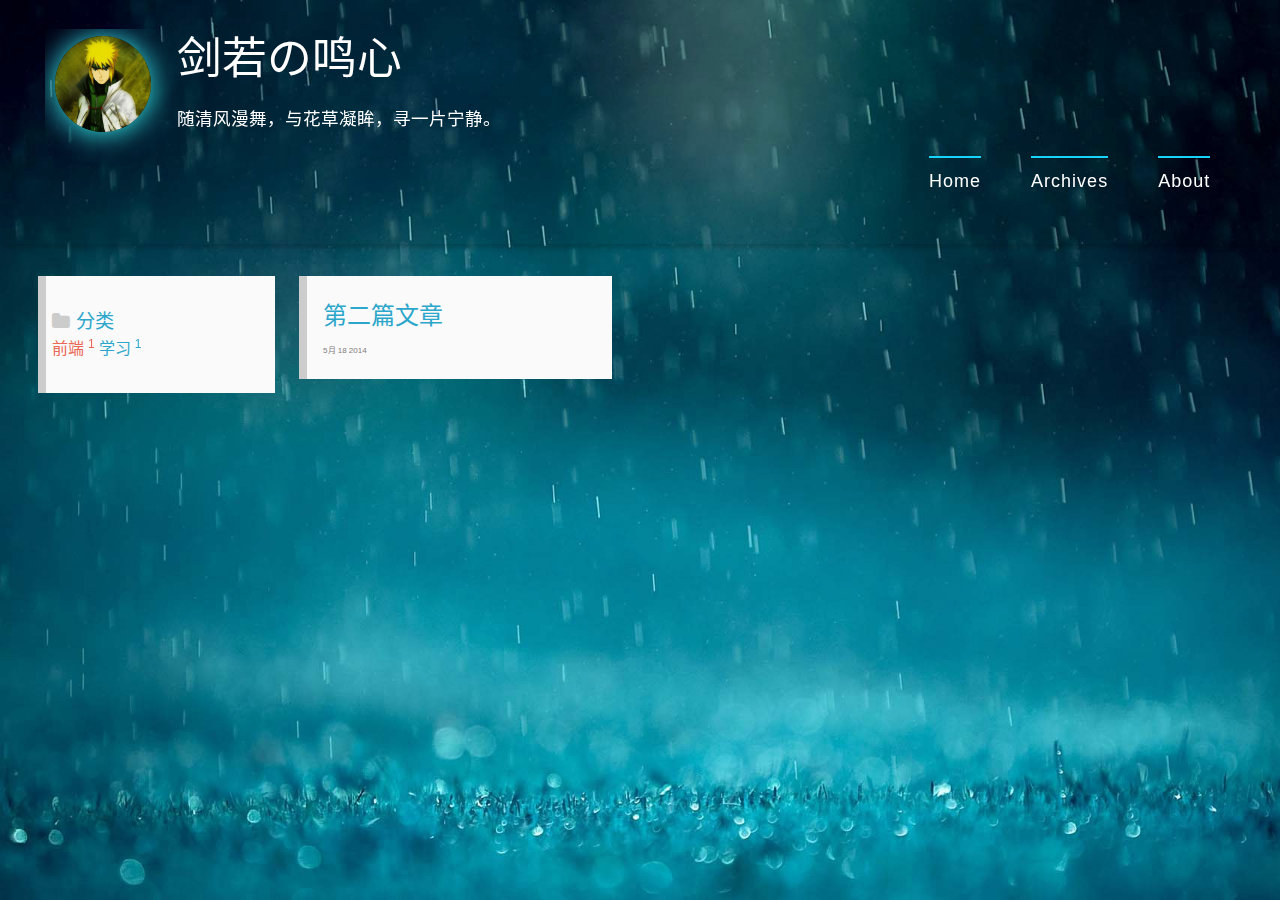
<file: categories/index.html>
<!DOCTYPE HTML>
<html lang="zh-CN">
<head>
  <meta charset="UTF-8">
  
    <title>Category: undefined | 剑若の鸣心</title>
    <meta name="viewport" content="width=device-width, initial-scale=1, maximum-scale=3, minimum-scale=1">
    
    <meta name="author" content="TiFa">
    
    <meta name="description" content="川的博客，积累前端知识，分享个人爱好，摄影，五子棋，火影，健身">
    
    
    
    
    
    <link rel="icon" href="/images/favicon.ico">
    
    
    <link rel="apple-touch-icon" href="/images/favicon.ico">
    <link rel="apple-touch-icon-precomposed" href="/images/favicon.ico">
    
    <link rel="stylesheet" href="/css/style.css" type="text/css">

    <link rel="stylesheet" href="/css/music_player.css" type="text/css">

    
<script>
    var _hmt = _hmt || [];
    (function() {
      var hm = document.createElement("script");
      hm.src = "//hm.baidu.com/hm.js?c03bf3b75ec2a8e83b5c088e95de2a50";
      var s = document.getElementsByTagName("script")[0]; 
      s.parentNode.insertBefore(hm, s);
    })();
</script>


</head>

    <body>
      <div class="bg-wrap"></div>
      <header>
        <div>
		
			<div id="imglogo">
				<a href="/"><img src="/img/naruto-four.png" alt="剑若の鸣心" /></a>
				<i class="light"></i>
			</div>
			
			<div id="textlogo">
				<h1 class="site-name"><a href="/" title="剑若の鸣心">剑若の鸣心</a></h1>
				<h2 class="blog-motto">随清风漫舞，与花草凝眸，寻一片宁静。</h2>
			</div>
			<div class="navbar"><a class="navbutton navmobile" href="#" title="菜单">
			</a></div>
			<nav class="animated">
				<ul>
					<ul>
					 
						<li class="cl-effect"><a href="/" data-hover="Home">Home</a></li>
					
						<li class="cl-effect"><a href="/archives" data-hover="Archives">Archives</a></li>
					
						<li class="cl-effect"><a href="/about" data-hover="About">About</a></li>
					
					<li>
					
					<!-- <form class="search" action="//google.com/search" method="get" accept-charset="utf-8">
						<label>Search</label>
						<input type="text" id="search" name="q" autocomplete="off" maxlength="20" placeholder="搜索" />
						<input type="hidden" name="q" value="site:tifa.me">
					</form> -->
					
					</li>
				</ul>
			</nav>			
</div>


      </header>
      <div id="container">
          
<div class="archive-title" >
<h2 class="category-icon">分类</h2>

<a data-src="/categories/前端/" href="#前端" title="前端">前端<sup>1</sup></a>

<a data-src="/categories/学习/" href="#学习" title="学习">学习<sup>1</sup></a>

</div>
<div id="main" class="archive-part">
<div class="all-list-box"></div>
</div>


      </div>
      <script src="/js/jquery-2.1.0.min.js"></script>
<script src="/js/music_plugin.js"></script>
<script src="/js/music_list.js"></script>
<script type="text/javascript">
$(document).ready(function(){ 
  $('.navbar').click(function(){
    $('header nav').toggleClass('shownav');
  });
  var myWidth = 0;
  function getSize(){
    if( typeof( window.innerWidth ) == 'number' ) {
      myWidth = window.innerWidth;
    } else if( document.documentElement && document.documentElement.clientWidth) {
      myWidth = document.documentElement.clientWidth;
    };
  };
  var m = $('#main'),
      a = $('#asidepart'),
      c = $('.closeaside'),
      o = $('.openaside');
  $(window).resize(function(){
    getSize(); 
    if (myWidth >= 1024) {
      $('header nav').removeClass('shownav');
    }else
    {
      m.removeClass('moveMain');
      a.css('display', 'block').removeClass('fadeOut');
      o.css('display', 'none');
        
    }
  });
  c.click(function(){
    a.addClass('fadeOut').css('display', 'none');
    o.css('display', 'block').addClass('fadeIn');
    m.addClass('moveMain');
  });
  o.click(function(){
    o.css('display', 'none').removeClass('beforeFadeIn');
    a.css('display', 'block').removeClass('fadeOut').addClass('fadeIn');      
    m.removeClass('moveMain');
  });
  $(window).scroll(function(){
    o.css("top",Math.max(80,260-$(this).scrollTop()));
  });
});
</script>




<script type="text/javascript">
$(document).ready(function(){ 
  var list    = $('.archive-title a'),
      box     = $('.all-list-box'),
      first   = $('.archive-title a:first-of-type');
      box.load(first.attr('data-src').toString()+' #archive-page');
      first.addClass('current');
  list.each(function(){
    $(this).click(function(){
      var listSrc=$(this).attr('data-src').toString()+' #archive-page';
      box.load(listSrc);
      list.removeClass('current');
      $(this).addClass('current');
     });  
    });
  }); 
</script>




    </body>
   </html>
</file>
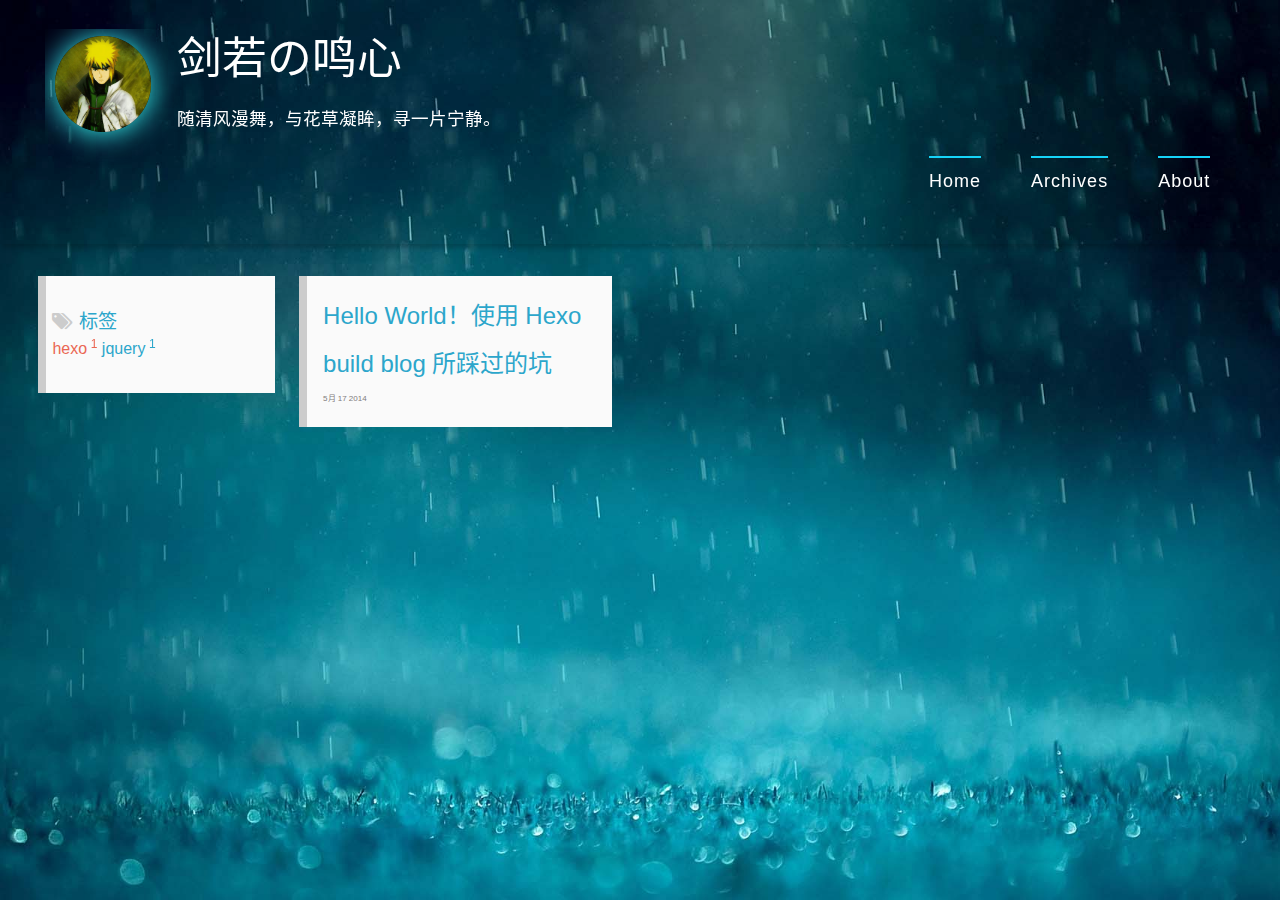
<file: tags/index.html>
<!DOCTYPE HTML>
<html lang="zh-CN">
<head>
  <meta charset="UTF-8">
  
    <title>Tag: undefined | 剑若の鸣心</title>
    <meta name="viewport" content="width=device-width, initial-scale=1, maximum-scale=3, minimum-scale=1">
    
    <meta name="author" content="TiFa">
    
    <meta name="description" content="川的博客，积累前端知识，分享个人爱好，摄影，五子棋，火影，健身">
    
    
    
    
    
    <link rel="icon" href="/images/favicon.ico">
    
    
    <link rel="apple-touch-icon" href="/images/favicon.ico">
    <link rel="apple-touch-icon-precomposed" href="/images/favicon.ico">
    
    <link rel="stylesheet" href="/css/style.css" type="text/css">

    <link rel="stylesheet" href="/css/music_player.css" type="text/css">

    
<script>
    var _hmt = _hmt || [];
    (function() {
      var hm = document.createElement("script");
      hm.src = "//hm.baidu.com/hm.js?c03bf3b75ec2a8e83b5c088e95de2a50";
      var s = document.getElementsByTagName("script")[0]; 
      s.parentNode.insertBefore(hm, s);
    })();
</script>


</head>

    <body>
      <div class="bg-wrap"></div>
      <header>
        <div>
		
			<div id="imglogo">
				<a href="/"><img src="/img/naruto-four.png" alt="剑若の鸣心" /></a>
				<i class="light"></i>
			</div>
			
			<div id="textlogo">
				<h1 class="site-name"><a href="/" title="剑若の鸣心">剑若の鸣心</a></h1>
				<h2 class="blog-motto">随清风漫舞，与花草凝眸，寻一片宁静。</h2>
			</div>
			<div class="navbar"><a class="navbutton navmobile" href="#" title="菜单">
			</a></div>
			<nav class="animated">
				<ul>
					<ul>
					 
						<li class="cl-effect"><a href="/" data-hover="Home">Home</a></li>
					
						<li class="cl-effect"><a href="/archives" data-hover="Archives">Archives</a></li>
					
						<li class="cl-effect"><a href="/about" data-hover="About">About</a></li>
					
					<li>
					
					<!-- <form class="search" action="//google.com/search" method="get" accept-charset="utf-8">
						<label>Search</label>
						<input type="text" id="search" name="q" autocomplete="off" maxlength="20" placeholder="搜索" />
						<input type="hidden" name="q" value="site:tifa.me">
					</form> -->
					
					</li>
				</ul>
			</nav>			
</div>


      </header>
      <div id="container">
          
<div class="archive-title" >
<h2 class="tag-icon">标签</h2>

<a data-src="/tags/hexo/" href="#hexo" title="hexo">hexo<sup>1</sup></a>

<a data-src="/tags/jquery/" href="#jquery" title="jquery">jquery<sup>1</sup></a>

</div>
<div id="main" class="archive-part">
<div class="all-list-box"></div>
</div>




      </div>
      <script src="/js/jquery-2.1.0.min.js"></script>
<script src="/js/music_plugin.js"></script>
<script src="/js/music_list.js"></script>
<script type="text/javascript">
$(document).ready(function(){ 
  $('.navbar').click(function(){
    $('header nav').toggleClass('shownav');
  });
  var myWidth = 0;
  function getSize(){
    if( typeof( window.innerWidth ) == 'number' ) {
      myWidth = window.innerWidth;
    } else if( document.documentElement && document.documentElement.clientWidth) {
      myWidth = document.documentElement.clientWidth;
    };
  };
  var m = $('#main'),
      a = $('#asidepart'),
      c = $('.closeaside'),
      o = $('.openaside');
  $(window).resize(function(){
    getSize(); 
    if (myWidth >= 1024) {
      $('header nav').removeClass('shownav');
    }else
    {
      m.removeClass('moveMain');
      a.css('display', 'block').removeClass('fadeOut');
      o.css('display', 'none');
        
    }
  });
  c.click(function(){
    a.addClass('fadeOut').css('display', 'none');
    o.css('display', 'block').addClass('fadeIn');
    m.addClass('moveMain');
  });
  o.click(function(){
    o.css('display', 'none').removeClass('beforeFadeIn');
    a.css('display', 'block').removeClass('fadeOut').addClass('fadeIn');      
    m.removeClass('moveMain');
  });
  $(window).scroll(function(){
    o.css("top",Math.max(80,260-$(this).scrollTop()));
  });
});
</script>




<script type="text/javascript">
$(document).ready(function(){ 
  var list    = $('.archive-title a'),
      box     = $('.all-list-box'),
      first   = $('.archive-title a:first-of-type');
      box.load(first.attr('data-src').toString()+' #archive-page');
      first.addClass('current');
  list.each(function(){
    $(this).click(function(){
      var listSrc=$(this).attr('data-src').toString()+' #archive-page';
      box.load(listSrc);
      list.removeClass('current');
      $(this).addClass('current');
     });  
    });
  }); 
</script>




    </body>
   </html>
</file>
<file: css/style.css>
html,body,div,span,applet,object,iframe,h1,h2,h3,h4,h5,h6,p,blockquote,pre,a,abbr,acronym,address,big,cite,code,del,dfn,em,img,ins,kbd,q,s,samp,small,strike,strong,sub,sup,tt,var,dl,dt,dd,ol,ul,li,fieldset,form,label,legend,table,caption,tbody,tfoot,thead,tr,th,td{margin:0;padding:0;border:0;outline:0;font-weight:inherit;font-style:inherit;font-family:inherit;font-size:100%;vertical-align:baseline}body{line-height:1;color:#000;background:#fff}ol,ul{list-style:none}table{border-collapse:separate;border-spacing:0;vertical-align:middle}caption,th,td{text-align:left;font-weight:normal;vertical-align:middle}a img{border:none}/* custom Font*/
@font-face{font-family:"covered_by_your_graceregular";font-weight:normal;font-style:normal;src:url("../font/coveredbyyourgrace-webfont.eot");src:url("../font/coveredbyyourgrace-webfont.eot?#iefix") format('embedded-opentype'),url("../font/coveredbyyourgrace-webfont.svg#covered_by_your_graceregular") format('svg'),url("../font/coveredbyyourgrace-webfont.woff") format('woff'),url("../font/coveredbyyourgrace-webfont.ttf") format('truetype')}/* icon Font */
@font-face{font-family:"FontAwesome";font-style:normal;font-weight:normal;src:url("../font/fontawesome-webfont.eot?v=#4.0.3");src:url("../font/fontawesome-webfont.eot?#iefix&v=#4.0.3") format("embedded-opentype"),url("../font/fontawesome-webfont.woff?v=#4.0.3") format("woff"),url("../font/fontawesome-webfont.ttf?v=#4.0.3") format("truetype"),url("../font/fontawesome-webfont.svg#fontawesomeregular?v=#4.0.3") format("svg")}/* Public style */
*{-webkit-margin-before:0;-webkit-margin-after:0}.bg-wrap{position:fixed;top:0;left:0;height:100%;width:100%;z-index:-5;background-position:center 0;background-repeat:no-repeat;background-attachment:fixed;background:#00677a url("../img/rain.jpg") 0% 0% no-repeat;-webkit-background-size:cover;-moz-background-size:cover;background-size:cover}body{font-family:"Helvetica Neue","Helvetica","Microsoft YaHei","WenQuanYi Micro Hei",Arial,sans-serif;font-size:100%;color:#817c7c;line-height:1.5}small{font-size:80%}sub,sup{font-size:75%;line-height:0;position:relative;vertical-align:baseline}sup{top:-.5em;padding-left:.3em}sub{bottom:-.25em}a{text-decoration:none;color:#817c7c;}a:hover,a:focus{outline:0;text-decoration:none;-webkit-transition:color 0.25s, background 0.5s;-moz-transition:color 0.25s, background 0.5s;-o-transition:color 0.25s, background 0.5s;-ms-transition:color 0.25s, background 0.5s;transition:color 0.25s, background 0.5s}a:hover:before{-webkit-transition:color 0.25s, background 0.5s;-moz-transition:color 0.25s, background 0.5s;-o-transition:color 0.25s, background 0.5s;-ms-transition:color 0.25s, background 0.5s;transition:color 0.25s, background 0.5s}input:focus{outline:none}input,button{margin:0;padding:0;}input::-moz-focus-inner,button::-moz-focus-inner{border:0;padding:0}h1{font-size:1.5em}.fa{display:inline-block;font-family:FontAwesome;font-style:normal;font-weight:normal;line-height:1;-webkit-font-smoothing:antialiased;-moz-osx-font-smoothing:grayscale}.clearfix{zoom:1}.clearfix:before,.clearfix:after{content:"";display:table}.clearfix:after{clear:both}::-webkit-input-placeholder{color:#fff;padding:2px 0 0 4px}::-moz-placeholder{color:#fff;padding:2px 0 0 4px}:-ms-input-placeholder{color:#fff;padding:2px 0 0 4px}::-webkit-input-placeholder::before{font-family:"FontAwesome";-webkit-font-smoothing:antialiased;-moz-osx-font-smoothing:grayscale;content:"\f002";padding-right:4px}::-moz-placeholder:before{font-family:"FontAwesome";-webkit-font-smoothing:antialiased;-moz-osx-font-smoothing:grayscale;content:"\f002";padding-right:4px}:-ms-input-placeholder::before{font-family:"FontAwesome";-webkit-font-smoothing:antialiased;-moz-osx-font-smoothing:grayscale;content:"\f002";padding-right:4px}input[type="search"]::-webkit-search-cancel-button,input[type="search"]::-webkit-search-decoration{-webkit-appearance:none}::-webkit-search-cancel-button:after{font-family:"FontAwesome";-webkit-font-smoothing:antialiased;-moz-osx-font-smoothing:grayscale;content:'\f00d';color:#fff;padding-right:4px}/* css3 animate */
.animated{-webkit-animation-fill-mode:both;-moz-animation-fill-mode:both;-o-animation-fill-mode:both;-ms-animation-fill-mode:both;animation-fill-mode:both;-webkit-animation-duration:1s;-moz-animation-duration:1s;-o-animation-duration:1s;-ms-animation-duration:1s;animation-duration:1s}@-webkit-keyframes fadeIn{0%{opacity:0;-ms-filter:"progid:DXImageTransform.Microsoft.Alpha(Opacity=0)";filter:alpha(opacity=0)}100%{opacity:1;-ms-filter:none;filter:none}}.fadeIn{-webkit-animation-name:fadeIn;-moz-animation-name:fadeIn;-o-animation-name:fadeIn;-ms-animation-name:fadeIn;animation-name:fadeIn}.fadeOut{-webkit-animation-name:fadeOut;-moz-animation-name:fadeOut;-o-animation-name:fadeOut;-ms-animation-name:fadeOut;animation-name:fadeOut}@-moz-keyframes fadeInDown{0%{opacity:0;-ms-filter:"progid:DXImageTransform.Microsoft.Alpha(Opacity=0)";filter:alpha(opacity=0);-webkit-transform:translateY(-20px);-moz-transform:translateY(-20px);-o-transform:translateY(-20px);-ms-transform:translateY(-20px);transform:translateY(-20px)}100%{opacity:1;-ms-filter:none;filter:none;-webkit-transform:translateY(0);-moz-transform:translateY(0);-o-transform:translateY(0);-ms-transform:translateY(0);transform:translateY(0)}}@-webkit-keyframes fadeInDown{0%{opacity:0;-ms-filter:"progid:DXImageTransform.Microsoft.Alpha(Opacity=0)";filter:alpha(opacity=0);-webkit-transform:translateY(-20px);-moz-transform:translateY(-20px);-o-transform:translateY(-20px);-ms-transform:translateY(-20px);transform:translateY(-20px)}100%{opacity:1;-ms-filter:none;filter:none;-webkit-transform:translateY(0);-moz-transform:translateY(0);-o-transform:translateY(0);-ms-transform:translateY(0);transform:translateY(0)}}@-o-keyframes fadeInDown{0%{opacity:0;-ms-filter:"progid:DXImageTransform.Microsoft.Alpha(Opacity=0)";filter:alpha(opacity=0);-webkit-transform:translateY(-20px);-moz-transform:translateY(-20px);-o-transform:translateY(-20px);-ms-transform:translateY(-20px);transform:translateY(-20px)}100%{opacity:1;-ms-filter:none;filter:none;-webkit-transform:translateY(0);-moz-transform:translateY(0);-o-transform:translateY(0);-ms-transform:translateY(0);transform:translateY(0)}}@keyframes fadeInDown{0%{opacity:0;-ms-filter:"progid:DXImageTransform.Microsoft.Alpha(Opacity=0)";filter:alpha(opacity=0);-webkit-transform:translateY(-20px);-moz-transform:translateY(-20px);-o-transform:translateY(-20px);-ms-transform:translateY(-20px);transform:translateY(-20px)}100%{opacity:1;-ms-filter:none;filter:none;-webkit-transform:translateY(0);-moz-transform:translateY(0);-o-transform:translateY(0);-ms-transform:translateY(0);transform:translateY(0)}}body >header{width:100%;-webkit-box-shadow:2px 4px 5px rgba(3,3,3,0.2);box-shadow:2px 4px 5px rgba(3,3,3,0.2);background:rgba(0,0,0,0.1);color:#fff;}@media only screen and (min-width: 1024px){body >header{padding:1.8em 0 1.5em}}body >header >div{width:95%;margin:0 auto;position:relative;overflow:hidden;}@media only screen and (min-width: 1024px){body >header >div{width:93%}}body >header a{display:block;color:#fff}#imglogo{float:left;position:relative;width:5em;margin:7px 10px;height:5em;-webkit-border-radius:50%;border-radius:50%;}@media only screen and (min-width: 768px){#imglogo{width:6em;height:6.5em}}@media only screen and (min-width: 1024px){#imglogo{width:6.5em;height:6.5em}}#imglogo img{width:4.5em;-webkit-border-radius:50%;border-radius:50%;opacity:1;-ms-filter:none;filter:none;border:0 solid #3bebeb;-webkit-box-shadow:0 1px 30px #3bffff;box-shadow:0 1px 30px #3bffff;}@media only screen and (min-width: 768px){#imglogo img{width:5.5em}}@media only screen and (min-width: 1024px){#imglogo img{width:6em}}#imglogo img:hover{background-image:-webkit-gradient(linear,left top,left bottom,from(#6cc3fe),to(#21a1d0));-webkit-animation-timing-function:ease-in-out;-webkit-animation-name:breathe;-webkit-animation-duration:3000ms;-webkit-animation-iteration-count:infinite;-webkit-animation-direction:alternate}@-webkit-keyframes breathe{0%{opacity:1;-ms-filter:none;filter:none;-webkit-box-shadow:0 1px 30px #3bffff;box-shadow:0 1px 30px #3bffff}50%{opacity:.8;-ms-filter:"progid:DXImageTransform.Microsoft.Alpha(Opacity=80)";filter:alpha(opacity=80);-webkit-box-shadow:0 1px 2px rgba(255,255,255,0.3);box-shadow:0 1px 2px rgba(255,255,255,0.3)}100%{opacity:1;-ms-filter:none;filter:none;-webkit-box-shadow:0 1px 30px #3bffff;box-shadow:0 1px 30px #3bffff}}#textlogo{float:left;width:75%;margin-left:.5em;}#textlogo h1.site-name{width:86%;font-family:"covered_by_your_graceregular";font-size:200%;line-height:1.5;-webkit-font-smoothing:antialiased;-moz-osx-font-smoothing:grayscale;}@media only screen and (min-width: 768px){#textlogo h1.site-name{font-size:240%}}@media only screen and (min-width: 1024px){#textlogo h1.site-name{font-size:280%}}#textlogo h2.blog-motto{font-size:.7em;font-weight:normal;margin-top:10px;}@media only screen and (min-width: 768px){#textlogo h2.blog-motto{font-size:100%}}@media only screen and (min-width: 1024px){#textlogo h2.blog-motto{font-size:110%}}.navbar{position:absolute;width:2em;right:0;top:1em;padding:.5em;}@media only screen and (min-width: 1024px){.navbar{display:none}}.navbutton::before{font-family:"FontAwesome";-webkit-font-smoothing:antialiased;-moz-osx-font-smoothing:grayscale;content:"\f0c9"}.navmobile::before{padding-left:1em}header nav{float:left;width:100%;font-size:112.5%;padding-top:.5em;max-height:.01em;-webkit-transition:max-height 1s ease-out;-moz-transition:max-height 1s ease-out;-o-transition:max-height 1s ease-out;-ms-transition:max-height 1s ease-out;transition:max-height 1s ease-out;}@media only screen and (min-width: 568px){header nav{width:50%}}@media only screen and (min-width: 1024px){header nav{float:right;width:auto;max-height:none}}@media only screen and (min-width: 1024px){header nav ul{float:right}}@media only screen and (min-width: 1024px){header nav ul li{float:left}}@media only screen and (min-width: 1024px){header nav ul li a{padding:.2em 1.5em}}ul li.cl-effect a{position:relative;display:inline-block;margin:15px 25px;outline:none;color:#fff;text-decoration:none;letter-spacing:1px;font-weight:400;text-shadow:0 0 1px rgba(255,255,255,0.3);font-size:1em;padding:10px 0;border-top:2px solid #16d3f7;text-shadow:none}.cl-effect a::before{position:absolute;top:0;left:0;overflow:hidden;padding:10px 0;max-width:0;border-bottom:2px solid #16d3f7;color:#16d3f7;content:attr(data-hover);-webkit-transition:max-width .5s;-moz-transition:max-width .5s;-webkit-transition:max-width 0.5s;-moz-transition:max-width 0.5s;-o-transition:max-width 0.5s;-ms-transition:max-width 0.5s;transition:max-width 0.5s}.cl-effect a:hover::before,.cl-effect a:focus::before{max-width:100%}.shownav{max-height:40em}.search{padding:.1em 0 0 1em;}.search input{line-height:1.7;border:1px solid #fff;color:#fff;background:transparent;width:80%;padding-left:.5em;}@media only screen and (min-width: 1024px){.search input{width:8em;-webkit-transition:0.5s width;-moz-transition:0.5s width;-o-transition:0.5s width;-ms-transition:0.5s width;transition:0.5s width}.search input:focus{width:15em}}.search label{display:none}/* index layout */
#container{width:95%;margin:0 auto;overflow:hidden;}@media only screen and (min-width: 768px){#container{width:96%}}@media only screen and (min-width: 1024px){#container{width:94%}}@media only screen and (min-width: 1560px){#container{width:82%}}#main{margin:1em 0 0;line-height:1.8;}@media only screen and (min-width: 1024px){#main{margin:2em 0 0;width:75%;float:left;-webkit-transition:margin 0.5s ease-out;-moz-transition:margin 0.5s ease-out;-o-transition:margin 0.5s ease-out;-ms-transition:margin 0.5s ease-out;transition:margin 0.5s ease-out}}#main section.post{background:#fafafa;margin-bottom:.125em;}#main section.post a{display:block;border-left:.5em solid #ccc;-webkit-transition:border-left 0.45s;-moz-transition:border-left 0.45s;-o-transition:border-left 0.45s;-ms-transition:border-left 0.45s;transition:border-left 0.45s;padding:.5em;}@media only screen and (min-width: 768px){#main section.post a{padding:1em}}#main section.post a:hover{border-left:.5em solid #ea6753}#main section.post a h1{color:#2ca6cb;line-height:2}#main section.post a p{color:#817c7c}#main section.post a time{color:#817c7c;display:block;margin:.5em 0;font-size:.5em}.moveMain{margin-left:10% !important}#page-nav{background:#fafafa;text-align:center;overflow:hidden;}#page-nav a,#page-nav span{display:inline-block;padding:.5em 1em}#page-nav a{color:#2ca6cb;}#page-nav a:hover{background:#ccc;color:#ea6753}#page-nav .prev{float:left;border-left:.5em solid #ccc;-webkit-transition:border-left 0.5s;-moz-transition:border-left 0.5s;-o-transition:border-left 0.5s;-ms-transition:border-left 0.5s;transition:border-left 0.5s;}#page-nav .prev:hover{border-left:.5em solid #ea6753}#page-nav .next{float:right}#page-nav .page-number{display:none;}@media only screen and (min-width: 768px){#page-nav .page-number{display:inline-block}}#page-nav .current{color:#b8b8b8;font-weight:bold}#page-nav .space{color:#2ca6cb}/* page layout */
@media only screen and (min-width: 1024px){.page{margin-left:10% !important}}/* archive layout */
.category-icon:before,.tag-icon:before,.archive-icon:before{font-family:"FontAwesome";-webkit-font-smoothing:antialiased;-moz-osx-font-smoothing:grayscale;color:#ccc;font-size:100%;padding-right:.3em}.category-icon:before{content:"\f07b"}.tag-icon:before{content:"\f02c"}.archive-icon:before{content:"\f187"}.archive-title{margin:1em 0;width:97%;padding:2em 0 2em 3%;background:#fafafa;border-left:.5em solid #ccc;}@media only screen and (min-width: 1024px){.archive-title{margin:2em 0;width:18.5%;padding-left:.5%;float:left}}.archive-title h2{width:90%;color:#2ca6cb;font-size:120%}.archive-title a{color:#2ca6cb;-webkit-transition:color 0.5s;-moz-transition:color 0.5s;-o-transition:color 0.5s;-ms-transition:color 0.5s;transition:color 0.5s;}.archive-title a:hover{color:#ea6753;-webkit-transition:color 0.5s;-moz-transition:color 0.5s;-o-transition:color 0.5s;-ms-transition:color 0.5s;transition:color 0.5s}.current{color:#ea6753 !important}@media only screen and (min-width: 768px){.archive-part{min-height:200px}}@media only screen and (min-width: 1024px){.archive-part{width:78% !important;float:right;margin-left:2% !important}}.archive-part section.post{width:100%;}@media only screen and (min-width: 768px){.archive-part section.post{float:left;width:50%}}@media only screen and (min-width: 1024px){.archive-part section.post{width:33.333%}}@media only screen and (min-width: 768px){.archive-nav{width:100%;float:left;margin-top:1em}}/* tags&categories layout */
.all-list-box{min-height:400px}.post,.page{background:#fafafa;}.post a,.page a{color:#2ca6cb;}.post a:hover,.page a:hover{color:#ea6753}@media only screen and (min-width: 768px){article header.article-info{border-bottom:1px solid #dbdbdb}}article header.article-info >h1{padding:.2em 3%;font-size:170%;line-height:1.5;word-wrap:break-word;word-break:normal;-webkit-font-smoothing:antialiased;-moz-osx-font-smoothing:grayscale;border-left:5px solid #ea6753}@media only screen and (min-width: 1024px){article header.article-info >h1{font-size:200%;padding-top:.3em}}article header.article-info >p.article-author{padding:.3em 4% .3em 0;text-align:right;border-bottom:1px solid #dbdbdb;}@media only screen and (min-width: 768px){article header.article-info >p.article-author{float:right;border-bottom:none}}article header.article-info >p.article-time{padding-top:.5em;font-size:.8em;text-align:center;}@media only screen and (min-width: 768px){article header.article-info >p.article-time{float:right;margin-right:1em;padding-top:.1em;font-size:.9em}}article header.article-info >p.article-time:before{font-family:"FontAwesome";font-size:130%;content:"\f017";-webkit-font-smoothing:antialiased;-moz-osx-font-smoothing:grayscale}article .article-content{padding:1.5em 4%;}article .article-content .kb{padding:.1em .6em;border:1px solid #ccc;background-color:code-color;color:#8f8f8f;-webkit-box-shadow:0 1px 0 rgba(0,0,0,0.2),0 0 0 2px #fff inset;box-shadow:0 1px 0 rgba(0,0,0,0.2),0 0 0 2px #fff inset;-webkit-border-radius:3px;border-radius:3px;display:inline-block;margin:0 .1em;text-shadow:0 1px 0 #fff;line-height:1.5;white-space:nowrap}article .article-content h1,article .article-content h2{font-size:180%;line-height:1.2em}article .article-content h3,article .article-content h4,article .article-content h5,article .article-content h6{font-size:140%}article .article-content h1,article .article-content h2,article .article-content h3,article .article-content h4,article .article-content h5,article .article-content h6{color:#333;-webkit-font-smoothing:antialiased;-moz-osx-font-smoothing:grayscale;padding:.3em 0;margin:.5em 0;}article .article-content h1 >code,article .article-content h2 >code,article .article-content h3 >code,article .article-content h4 >code,article .article-content h5 >code,article .article-content h6 >code{color:#a3a3a3}article .article-content hr{border:1px solid #dbdbdb}article .article-content strong,article .article-content em{font-weight:bold}article .article-content acronym,article .article-content abbr{border-bottom:1px dotted}article .article-content blockquote{border-left:.2em solid #ea6753;margin:.65em 0 .65em 4%;padding-left:1%;line-height:1.5;font-size:110%;}article .article-content blockquote footer{background:#fafafa;padding:0;margin:0;font-size:80%;line-height:1em}article .article-content blockquote cite{font-style:italic;padding-left:.5em}article .article-content ul,article .article-content ol{padding-left:2em;font-size:105%;}@media only screen and (min-width: 768px){article .article-content ul,article .article-content ol{padding-left:3em}}article .article-content ul li{list-style:disc;text-align:match-parent;margin:.5em 0}article .article-content ol li{list-style-type:decimal;margin:.5em 0}article .article-content dl dt{font-weight:blod}article .article-content ul li>code,article .article-content ol li>code,article .article-content p code,article .article-content strong code,article .article-content em code{font-family:Monaco,Menlo,Consolas,Courier New,monospace;background:#eee;color:#747070;border:1px solid #d6d6d6;padding:0 5px;margin:0 2px;font-size:90%;white-space:nowrap;text-shadow:0 1px #fff}article .article-content p{font-size:105%;line-height:1.7;margin:.7em 0;}@media only screen and (min-width: 1024px){article .article-content p{margin:1.2em 0}}article .article-content img,article .article-content video,article .article-content figure img{max-width:100%;display:block;margin:auto;height:auto;vertical-align:middle;padding-top:.5em;}@media only screen and (min-width: 1024px){article .article-content img,article .article-content video,article .article-content figure img{padding-top:.7em}}article .article-content figcaption,article .article-content .caption{text-align:center;display:block;font-size:.9em;font-weight:blod}article .article-content .video-container{position:relative;padding-top:56%;height:0;overflow:hidden;}article .article-content .video-container iframe,article .article-content .video-container object,article .article-content .video-container embed{position:absolute;top:0;left:0;width:100%;height:100%;margin-top:0}article .article-content table{width:100%;border-collapse:collapse;border-spacing:0;}article .article-content table th{font-weight:bold;border-bottom:3px solid #dbdbdb;padding-bottom:.5em}article .article-content table td{border-bottom:1px solid #dbdbdb;padding:10px 0}article .article-content .pullquote{text-align:left;width:45%;margin:0;border:none}article .article-content .left{margin-left:.5em;margin-right:1em;float:left}article .article-content .right{margin-right:.5em;margin-left:1em;float:right}footer.article-footer{background:#fafafa;padding:0 4%;margin:0;border-top:1px solid #dbdbdb}.article-share{float:right;width:100%;}@media only screen and (min-width: 568px){.article-share{width:60%}}@media only screen and (min-width: 768px){.article-share{width:40%}}.share span{float:right;height:3em;width:1em;margin-right:.5em;position:relative;color:#d6d6d6;}.share span:before{font-family:"FontAwesome";content:"\f064";font-size:1em;-webkit-font-smoothing:antialiased;-moz-osx-font-smoothing:grayscale;width:1.5em;height:1.5em;position:absolute;top:50%;left:50%;margin-top:-.75em;margin-left:-.75em}.share a{float:right;width:3em;height:3em;display:block;position:relative;}.share a:before{font-size:100%;font-family:"FontAwesome";text-align:center;color:#817c7c;-webkit-font-smoothing:antialiased;-moz-osx-font-smoothing:grayscale;width:1.5em;height:1.5em;position:absolute;top:50%;left:50%;margin-top:-.75em;margin-left:-.75em}.share a:hover:before{color:#fff}.article-share-twitter:before{content:"\f099"}.article-share-twitter:hover{background:#00aced;text-shadow:0 1px #008abe}.article-share-facebook:before{content:"\f09a"}.article-share-facebook:hover{background:#3b5998;text-shadow:0 1px #2f477a}.article-share-weibo:before{content:"\f18a"}.article-share-weibo:hover{background:#eb182c;text-shadow:0 1px #bf1121}.article-share-qrcode:before{content:"\f029"}.article-share-qrcode:hover{background:#49ae0f;text-shadow:0 1px #3a8b0c}.article-back-to-top:before{content:"\f062"}.article-back-to-top:hover{background:#762c54;text-shadow:0 1px #5e2343}.qrcode{width:15em;height:15em;position:absolute;top:50%;left:50%;margin-top:-7.5em;margin-left:-7.5em;background:#fff;border:2px solid #ccc;-webkit-border-radius:3px;border-radius:3px;display:inline-block;opacity:0;-ms-filter:"progid:DXImageTransform.Microsoft.Alpha(Opacity=0)";filter:alpha(opacity=0);position:fixed;text-align:center;visibility:hidden;z-index:10;-webkit-transition:opacity 0.5s;-moz-transition:opacity 0.5s;-o-transition:opacity 0.5s;-ms-transition:opacity 0.5s;transition:opacity 0.5s;}@media only screen and (min-width: 1024px){.qrcode{width:20em;height:20em;position:absolute;top:50%;left:50%;margin-top:-10em;margin-left:-10em;position:fixed}}.qrcode span{display:block;width:80%;height:1.5em;font-size:80%;float:left;}.qrcode span:before{content:none}.qrcode a{display:block;width:16%;height:1.5em;float:left}.qrcode img{width:90%;height:90%}.qrclose:before{font-family:"FontAwesome";-webkit-font-smoothing:antialiased;-moz-osx-font-smoothing:grayscale;content:"\f057";color:#ccc}.qrclose:hover:before{color:#2ca6cb !important}.overlay{display:none !important}.overlay:target+.qrcode{opacity:1;-ms-filter:none;filter:none;visibility:visible}.article-tags,.article-categories{padding:.5em 0;float:left;width:100%;}@media only screen and (min-width: 568px){.article-tags,.article-categories{width:50%}}@media only screen and (min-width: 768px){.article-tags,.article-categories{width:30%}}.article-tags{color:#d6d6d6;}.article-tags span{position:relative;float:left;width:1em;height:2em;margin-right:.5em;}.article-tags span:before{font-family:"FontAwesome";-webkit-font-smoothing:antialiased;-moz-osx-font-smoothing:grayscale;width:1.2em;height:1.2em;position:absolute;top:50%;left:50%;margin-top:-.6em;margin-left:-.6em;content:"\f02c"}.article-tags a{float:left;padding:0 .3em;margin:.3em;background:#e6e6e6;}.article-tags a:hover{color:#fff;background:#2ca6cb}.article-categories{color:#d6d6d6;margin-top:.3em;}.article-categories span:before{font-family:"FontAwesome";-webkit-font-smoothing:antialiased;-moz-osx-font-smoothing:grayscale;content:"\f07b"}.article-category-link{padding:.5em;margin:0 .3em;}.article-category-link:hover{color:#fff !important;background:#2ca6cb}.article-nav{padding:0 10%;}@media only screen and (min-width: 768px){.article-nav{padding:0 4%}}.article-nav strong{font-size:.6em}.article-nav a{display:block;overflow:hidden}.article-nav .prev a:hover,.article-nav .next a:hover{background:#2ca6cb;color:#fff}.article-nav .prev{width:100%;float:left;}.article-nav .prev strong{padding-left:1.8em}.article-nav .prev span:before{font-family:"FontAwesome";-webkit-font-smoothing:antialiased;-moz-osx-font-smoothing:grayscale;content:"\f100";padding-right:.5em}@media only screen and (min-width: 768px){.article-nav .prev{width:45%;float:left}}.article-nav .next{width:100%;float:left;text-align:left;}.article-nav .next strong{padding-left:1.5em}.article-nav .next span:before{font-family:"FontAwesome";-webkit-font-smoothing:antialiased;-moz-osx-font-smoothing:grayscale;content:"\f101";padding-right:.5em}@media only screen and (min-width: 768px){.article-nav .next{width:45%;float:right;text-align:right}.article-nav .next strong{padding-right:1.8em}.article-nav .next span:before{content:none}.article-nav .next span:after{font-family:"FontAwesome";-webkit-font-smoothing:antialiased;-moz-osx-font-smoothing:grayscale;content:"\f101";padding-left:.5em}}section.comment{padding:0 4%;margin:1em 0}.toc-article{background:#eee;margin:2em 0 0 .5em;padding:1em;}.toc-article strong{padding:.3em 0}#toc{line-height:1em;font-size:.8em;float:right;}#toc .toc{padding:0;}#toc .toc li{list-style-type:none}#toc .toc-child{padding-left:1.5em}#toc.toc-aside{display:none;width:13%;position:fixed;right:2%;top:320px;overflow:hidden;line-height:1.5em;font-size:1em;color:#333;opacity:.6;-ms-filter:"progid:DXImageTransform.Microsoft.Alpha(Opacity=60)";filter:alpha(opacity=60);-webkit-transition:opacity 1s ease-out;-moz-transition:opacity 1s ease-out;-o-transition:opacity 1s ease-out;-ms-transition:opacity 1s ease-out;transition:opacity 1s ease-out;}#toc.toc-aside strong{padding:.3em 0;color:#817c7c}#toc.toc-aside:hover{-webkit-transition:opacity 0.3s ease-out;-moz-transition:opacity 0.3s ease-out;-o-transition:opacity 0.3s ease-out;-ms-transition:opacity 0.3s ease-out;transition:opacity 0.3s ease-out;opacity:1;-ms-filter:none;filter:none}#toc.toc-aside a{-webkit-transition:color 1s ease-out;-moz-transition:color 1s ease-out;-o-transition:color 1s ease-out;-ms-transition:color 1s ease-out;transition:color 1s ease-out;}#toc.toc-aside a:hover{color:#ea6753;-webkit-transition:color 0.3s ease-out;-moz-transition:color 0.3s ease-out;-o-transition:color 0.3s ease-out;-ms-transition:color 0.3s ease-out;transition:color 0.3s ease-out}.active{color:#ea6753 !important}.openaside{display:none;position:fixed;right:7.5%;top:260px;}.openaside a{display:block;color:#fff;border:1px solid #fff;-webkit-border-radius:5px;border-radius:5px;background:#ea6753;padding:.2em .55em;}.openaside a::before{font-family:"FontAwesome";-webkit-font-smoothing:antialiased;-moz-osx-font-smoothing:grayscale;content:"\f0c9"}.closeaside{display:none;}.closeaside a{color:#ea6753;}.closeaside a:hover{color:#2ca6cb}.closeaside a::before{font-family:"FontAwesome";-webkit-font-smoothing:antialiased;-moz-osx-font-smoothing:grayscale;content:"\f0c9"}@media only screen and (min-width: 1024px){.closeaside{display:block;position:absolute;right:25px;top:22px}}#asidepart{background:#fafafa;margin:1em 0 0;padding:.5em 2% 1em;}@media only screen and (min-width: 1024px){#asidepart{position:relative;float:left;width:18%;margin:2em 0 0 3%}}.asidetitle{font-size:1.1em;color:#2ca6cb;padding:0 0 .3125em 0;border-bottom:.1875em solid #ccc;}.asidetitle a{color:#2ca6cb;}.asidetitle a:hover{color:#ea6753;-webkit-transition:color 0.5s;-moz-transition:color 0.5s;-o-transition:color 0.5s;-ms-transition:color 0.5s;transition:color 0.5s}@media only screen and (min-width: 768px){.categorieslist{width:45%;float:left;margin:0 5% 0 0}}@media only screen and (min-width: 1024px){.categorieslist{width:100%;float:none;margin:1em 0 0}}.categorieslist li{border-bottom:1px solid #ccc;}.categorieslist li a{display:block;padding:.5em 5%;}.categorieslist li a:hover{color:#ea6753}.tagslist{margin:1em 0 0;}@media only screen and (min-width: 768px){.tagslist{width:45%;float:left;margin:0 5% 0 0}}@media only screen and (min-width: 1024px){.tagslist{width:100%;float:none;margin:1em 0 0}}.tagslist ul{padding:.5em 0}.tagslist ul li{float:left;}.tagslist ul li a{display:block;margin:.3125em;padding:.125em .3125em;background:#dbdbdb;}.tagslist ul li a:hover{color:#ea6753;background:#e6e6e6}.rsspart{background:#ea6753;width:100%;}@media only screen and (min-width: 768px){.rsspart{float:left;width:45%;margin:0 5% 0 0}}@media only screen and (min-width: 1024px){.rsspart{width:100%;float:none;margin:1em 0 0}}.rsspart a{color:#fff;display:block;padding:.625em 0;text-align:center;}.rsspart a:hover{color:#ea6753;background:#fafafa}.rsspart a::before{font-family:"FontAwesome";-webkit-font-smoothing:antialiased;-moz-osx-font-smoothing:grayscale;padding-right:.5em;content:"\f09e"}@media only screen and (min-width: 768px){.archiveslist{width:45%;float:left;margin:0 5% 0 0}}@media only screen and (min-width: 1024px){.archiveslist{width:100%;float:none;margin:1em 0 0}}.archiveslist li{font-size:.8em;line-height:2em;}.archiveslist li a{padding:.5em;}.archiveslist li a:hover{color:#ea6753;-webkit-transition:color 0.25s;-moz-transition:color 0.25s;-o-transition:color 0.25s;-ms-transition:color 0.25s;transition:color 0.25s}.archiveslist .archive-list-count:before{content:"("}.archiveslist .archive-list-count:after{content:")"}.archive-list{padding:.5em 0}.archive-float ul{padding:0}.archive-float li{float:left;margin:.3em;}@media only screen and (min-width: 1024px){.archive-float li{float:none}}@media only screen and (min-width: 768px){.tagcloudlist{width:45%;float:left;margin:0 5% 0 0}}@media only screen and (min-width: 1024px){.tagcloudlist{width:100%;float:none;margin:1em 0 0}}.tagcloudlist .tagcloudlist a{padding:.2em;display:block;float:left;}.tagcloudlist .tagcloudlist a:hover{color:#ea6753;-webkit-transition:color 0.25s;-moz-transition:color 0.25s;-o-transition:color 0.25s;-ms-transition:color 0.25s;transition:color 0.25s}.linkslist{margin-top:.5em;}@media only screen and (min-width: 768px){.linkslist{width:45%;float:left;margin:0 5% 0 0}}@media only screen and (min-width: 1024px){.linkslist{width:100%;float:none;margin:1em 0 0}}.linkslist ul{padding:.5em 0;}.linkslist ul a{font-size:1em;line-height:1.5;display:block;padding:0 3%;}.linkslist ul a:hover{color:#ea6753;-webkit-transition:color 0.25s;-moz-transition:color 0.25s;-o-transition:color 0.25s;-ms-transition:color 0.25s;transition:color 0.25s}footer{margin-top:1em;padding:0 2% .5em}#footer{width:95%;margin:0 auto;overflow:hidden;position:relative;}#footer .line{width:100%;height:14em;margin:0 auto;}@media only screen and (min-width: 768px){#footer .line{width:10em;float:left;position:relative}}#footer .line span{display:block;width:.5em;height:6.25em;border-right:.125em solid #fff;margin:0 auto;}@media only screen and (min-width: 768px){#footer .line span{position:absolute;left:3em;margin:0 0 1.5em}}.author{width:6.875em;height:6.875em;margin:0 auto;background:no-repeat url("/img/author.jpg") left top;-webkit-background-size:6.875em 6.875em;-moz-background-size:6.875em 6.875em;background-size:6.875em 6.875em;-webkit-border-radius:3.4375em;border-radius:3.4375em;-webkit-transition:-webkit-transform 2s ease-out;-moz-transition:-moz-transform 2s ease-out;-o-transition:-o-transform 2s ease-out;-ms-transition:-ms-transform 2s ease-out;transition:transform 2s ease-out;}.author:hover{-webkit-transform:rotateZ(360deg);-moz-transform:rotateZ(360deg);-o-transform:rotateZ(360deg);-ms-transform:rotateZ(360deg);transform:rotateZ(360deg)}@media only screen and (min-width: 768px){.author{position:absolute;top:6em;margin:0 0 1.5em}}.info{font-family:"covered_by_your_graceregular";-webkit-font-smoothing:antialiased;-moz-osx-font-smoothing:grayscale;font-size:150%;line-height:1.3em;width:90%;margin:0 auto;color:#fff;}@media only screen and (min-width: 768px){.info{margin:4.5em 0 2em 0;float:left;width:75%}}.social-font{width:100%;margin:0 auto;float:left;padding-left:3%;}@media only screen and (min-width: 568px){.social-font{padding-left:20%}}@media only screen and (min-width: 768px){.social-font{width:18em;position:absolute;right:-3em;top:3em}}.social-font a{float:left;display:block;width:14%;color:#fff;font-size:180%;padding:.5em;}@media only screen and (min-width: 1024px){.social-font a{padding:.3em}}.social-font a:hover:before{color:#2ca6cb}.social-font a[title="weibo"]::before,.social-font a[title="twitter"]::before,.social-font a[title="github"]::before,.social-font a[title="facebook"]::before{font-family:"FontAwesome";-webkit-font-smoothing:antialiased;-moz-osx-font-smoothing:grayscale}.social-font a[title="weibo"]::before{content:"\f18a"}.social-font a[title="twitter"]::before{content:"\f099"}.social-font a[title="github"]::before{content:"\f09b"}.social-font a[title="facebook"]::before{content:"\f09a"}.copyright{-webkit-font-smoothing:antialiased;-moz-osx-font-smoothing:grayscale;font-family:"covered_by_your_graceregular";width:100%;color:#fff;text-align:center;}@media only screen and (min-width: 768px){.copyright{float:left}}.copyright a{color:#fff;}.copyright a:hover{color:#2ca6cb}.article-content pre,.article-content .highlight{background:#eee;margin:.5em 0;padding:5px 2%;overflow:auto;color:#4d4d4c;line-height:1.5;font-size:100%;-webkit-border-radius:3px;border-radius:3px;border:1px solid #dfdfdf}.article-content .highlight .gutter pre,.article-content .gist .gist-file .gist-data .line-numbers{color:#666;font-size:.85em;line-height:1.5;font-size:100%}.article-content pre{font-family:Monaco,Menlo,Consolas,Courier New,monospace;}.article-content pre code{background:none;text-shadow:none;padding:0}.article-content .highlight pre{border:none;margin:0;padding:0}.article-content .highlight table{margin:0;width:auto}.article-content .highlight td{border:none;padding:0}.article-content .highlight figcaption{zoom:1;font-size:.85em;text-align:left;color:#969896;line-height:1em;padding:.5em 0;margin-bottom:.5em;}.article-content .highlight figcaption:before,.article-content .highlight figcaption:after{content:"";display:table}.article-content .highlight figcaption:after{clear:both}.article-content .highlight figcaption a{float:right}.article-content .highlight .gutter{border-right:1px solid #dfdfdf;margin-right:10px}.article-content .highlight .gutter pre{text-align:right;padding-right:10px}.article-content .highlight .code{padding-left:10px;border-left:1px solid #fff}.article-content .gist{margin:.5em 0;background:#eee;padding:1em 2%;}.article-content .gist .gist-file{border:none;font-family:Monaco,Menlo,Consolas,Courier New,monospace;margin:0;}.article-content .gist .gist-file .gist-data{background:none;border:none;}.article-content .gist .gist-file .gist-data .line-numbers{background:none;border:none;padding:0 1.5em 0 0}.article-content .gist .gist-file .gist-data .line-data{padding:0 !important}.article-content .gist .gist-file .highlight{margin:0;padding:0;border:none}.article-content .gist .gist-file .gist-meta{background:#eee;color:#969896;font:.85em "Georgia",serif;padding:0;margin-top:1em;text-shadow:none;}.article-content .gist .gist-file .gist-meta a{color:#2ca6cb;font-weight:normal;}.article-content .gist .gist-file .gist-meta a:hover{color:#ea6753}pre .comment{color:#969896}pre .title,pre .variable,pre .attribute,pre .tag,pre .regexp,pre .ruby .constant,pre .tag .title,pre .pi,pre .doctype,pre .id,pre .class,pre .pseudo{color:#c82829}pre .number,pre .preprocessor,pre .pragma,pre .built_in,pre .literal,pre .params,pre .constant{color:#f5871f}pre .class .title,pre .rules .attribute{color:#eab700}pre .string,pre .value,pre .inheritance,pre .header,pre .symbol,pre .cdata{color:#718c00}pre .css .hexcolor{color:#3e999f}pre .function,pre .function .title,pre .decorator,pre .python .title,pre .title .keyword,pre .perl .sub,pre .javascript .title,pre .coffeescript .title{color:#4271ae}pre .keyword,pre .javascript .function{color:#d54e53}pre .coffeescript .javascript,pre .javascript .xml,pre .tex .formula,pre .xml .javascript,pre .xml .vbscript,pre .xml .css,pre .xml .cdata{opacity:.5;-ms-filter:"progid:DXImageTransform.Microsoft.Alpha(Opacity=50)";filter:alpha(opacity=50)}.ds-highlight{color:#2ca6cb !important;}.ds-highlight:hover{color:#ea6753 !important}.ds-avatar{background:#fafafa !important;}.ds-avatar img{width:54px !important;height:54px !important;border:2px solid #dbdbdb !important;-webkit-border-radius:27px !important;border-radius:27px !important;-webkit-transition:-webkit-transform 0.5s ease-out !important;-moz-transition:-moz-transform 0.5s ease-out !important;-o-transition:-o-transform 0.5s ease-out !important;-ms-transition:-ms-transform 0.5s ease-out !important;transition:transform 0.5s ease-out !important;}.ds-avatar img:hover{-webkit-transform:rotateZ(360deg) !important;-moz-transform:rotateZ(360deg) !important;-o-transform:rotateZ(360deg) !important;-ms-transform:rotateZ(360deg) !important;transform:rotateZ(360deg) !important;-webkit-box-shadow:inset 0 -1px 0 rgba(51,51,51,0.2) sf !important;box-shadow:inset 0 -1px 0 rgba(51,51,51,0.2) sf !important}.ds-children .ds-avatar img{width:30px !important;height:30px !important;-webkit-border-radius:15px !important;border-radius:15px !important;-webkit-transition:-webkit-transform 0.5s ease-out !important;-moz-transition:-moz-transform 0.5s ease-out !important;-o-transition:-o-transform 0.5s ease-out !important;-ms-transition:-ms-transform 0.5s ease-out !important;transition:transform 0.5s ease-out !important;border:1px solid #dbdbdb !important;}.ds-children .ds-avatar img:hover{-webkit-transform:rotateZ(360deg) !important;-moz-transform:rotateZ(360deg) !important;-o-transform:rotateZ(360deg) !important;-ms-transform:rotateZ(360deg) !important;transform:rotateZ(360deg) !important;-webkit-box-shadow:inset 0 -1px 0 rgba(51,51,51,0.2) sf !important;box-shadow:inset 0 -1px 0 rgba(51,51,51,0.2) sf !important}.ds-replybox img{width:30px !important;height:30px !important}.ds-comment-body{padding-left:80px !important}.ds-children .ds-comment-body{padding-left:60px !important}.ds-post{border-top:none !important;margin-top:.5em !important}.ds-comments{padding-bottom:1em !important}textarea{color:#817c7c !important;background:#fff !important;}textarea::-webkit-input-placeholder{color:#817c7c !important}textarea::-moz-placeholder{color:#817c7c !important}.article-gallery{background:#fafafa;position:relative}.article-gallery-photos{position:relative;overflow:hidden}.article-gallery-img{display:none;max-width:100%;imgdisplay:block;max-width:100%;margin:0 auto}.article-gallery-img:first-child{display:block}.article-gallery-img .loaded{position:absolute;display:block}
</file>
<file: css/music_player.css>
.left{float:left}.right{float:right}.clear{clear:both}.music-bg{margin:30px auto 20px;background:rgba(0,0,0,0.6);background-size:cover;position:relative;top:0;left:0;width:87%;height:auto;border-radius:5px;-moz-user-select:none;-khtml-user-select:none;-webkit-user-select:none;-o-user-select:none;user-select:none}@media screen and (max-width:1380px){.music-bg{width:100%}}#player{width:500px;height:130px;padding:25px;margin:0 auto 0;position:relative}#player .cover{background:rgba(0,0,0,0.5);border:1px solid #333;position:absolute;top:25px;left:25px;overflow:hidden;-moz-border-radius:10px;-webkit-border-radius:10px;-o-border-radius:10px;-ms-border-radius:10px;-khtml-border-radius:10px;border-radius:10px;width:130px;height:130px;-moz-box-shadow:0 2px 10px #000;-webkit-box-shadow:0 2px 10px #000;-o-box-shadow:0 2px 10px #000;box-shadow:0 2px 10px #000}#player .cover img{-moz-border-radius:10px;-webkit-border-radius:10px;-o-border-radius:10px;-ms-border-radius:10px;-khtml-border-radius:10px;border-radius:10px;width:130px;height:130px}#player .ctrl{margin-left:155px;text-shadow:0 1px 2px #000;line-height:16px}#player .ctrl .tag strong,#player .ctrl .tag span{display:block;text-overflow:ellipsis;color:#13b2e4}#player .ctrl .tag span{font-size:12px;margin-top:5px;color:#ccc;font-weight:bold}#player .ctrl .icon{background-repeat:no-repeat;background-position:center;display:inline-block;opacity:.6;cursor:pointer;width:24px;height:24px;-moz-transition:.3s;-webkit-transition:.3s;-o-transition:.3s;transition:.3s;-moz-user-select:none;-khtml-user-select:none;-webkit-user-select:none;-o-user-select:none;user-select:none}#player .ctrl .icon:hover,#player .ctrl .icon.enable{opacity:1}#player .ctrl .icon:active{opacity:.3}#player .ctrl .control{margin-top:10px;height:25px}#player .ctrl .control .rewind{background-image:url("../img/rewind.png")}#player .ctrl .control .playback{background-image:url("../img/play.png")}#player .ctrl .control .playback.playing{background-image:url("../img/pause.png")}#player .ctrl .control .fastforward{background-image:url("../img/fastforward.png")}#player .ctrl .control .volume .mute{background-image:url("../img/volume.png")}#player .ctrl .control .volume .mute.enable{background-image:url("../img/mute.png")}#player .ctrl .control .volume .slider{margin-top:11px;margin-left:10px;width:100px}#player .ctrl .progress{margin-top:10px}#player .ctrl .progress .timer{font-size:12px;color:#ccc;margin-top:8px}#player .ctrl .progress .repeat,#player .ctrl .progress .shuffle{background-position:center bottom}#player .ctrl .progress .repeat{background-image:url("../img/repeat.png")}#player .ctrl .progress .repeat.once,#player .ctrl .progress .repeat.all{opacity:1}#player .ctrl .progress .repeat.once{position:relative}#player .ctrl .progress .repeat.once:before{content:"1";position:absolute;top:3px;right:-2px;font-size:8px}#player .ctrl .progress .shuffle{background-image:url("../img/shuffle.png")}.slider{background:rgba(0,0,0,0.3);height:5px;position:relative;cursor:pointer;-moz-border-radius:5px;-webkit-border-radius:5px;-o-border-radius:5px;-ms-border-radius:5px;-khtml-border-radius:5px;border-radius:5px;-moz-box-shadow:0 1px 2px rgba(0,0,0,0.5) inset;-webkit-box-shadow:0 1px 2px rgba(0,0,0,0.5) inset;-o-box-shadow:0 1px 2px rgba(0,0,0,0.5) inset;box-shadow:0 1px 2px rgba(0,0,0,0.5) inset}.slider:hover a,.slider.enable a{opacity:1}.slider a{background:#fff;margin-left:-2.5px;position:absolute;opacity:0;width:5px;height:5px;-moz-border-radius:50%;-webkit-border-radius:50%;-o-border-radius:50%;-ms-border-radius:50%;-khtml-border-radius:50%;border-radius:50%;-moz-transition:opacity .3s;-webkit-transition:opacity .3s;-o-transition:opacity .3s;transition:opacity .3s}.slider .loaded,.slider .pace{position:absolute;height:100%;opacity:.7;-moz-border-radius:5px;-webkit-border-radius:5px;-o-border-radius:5px;-ms-border-radius:5px;-khtml-border-radius:5px;border-radius:5px}.slider .loaded{background:rgba(255,255,255,0.1)}.slider .pace{background:#258fb8}#playlist{background:rgba(0,0,0,0.5);width:470px;margin:20px 0 20px 50px;padding:10px 15px;list-style:none;position:relative;-moz-border-radius:5px;-webkit-border-radius:5px;-o-border-radius:5px;-ms-border-radius:5px;-khtml-border-radius:5px;border-radius:5px;-moz-box-shadow:0 2px 6px rgba(0,0,0,0.5);-webkit-box-shadow:0 2px 6px rgba(0,0,0,0.5);-o-box-shadow:0 2px 6px rgba(0,0,0,0.5);box-shadow:0 2px 6px rgba(0,0,0,0.5)}#playlist li{color:#aaa;font-size:12px;line-height:2;padding-left:25px;cursor:pointer;text-overflow:ellipsis;-moz-transition:.3s;-webkit-transition:.3s;-o-transition:.3s;transition:.3s}#playlist li:hover{color:#fff}#playlist li.playing{background:url("../img/playing.png") no-repeat 0 center;color:#fff;font-weight:bold}
</file>
